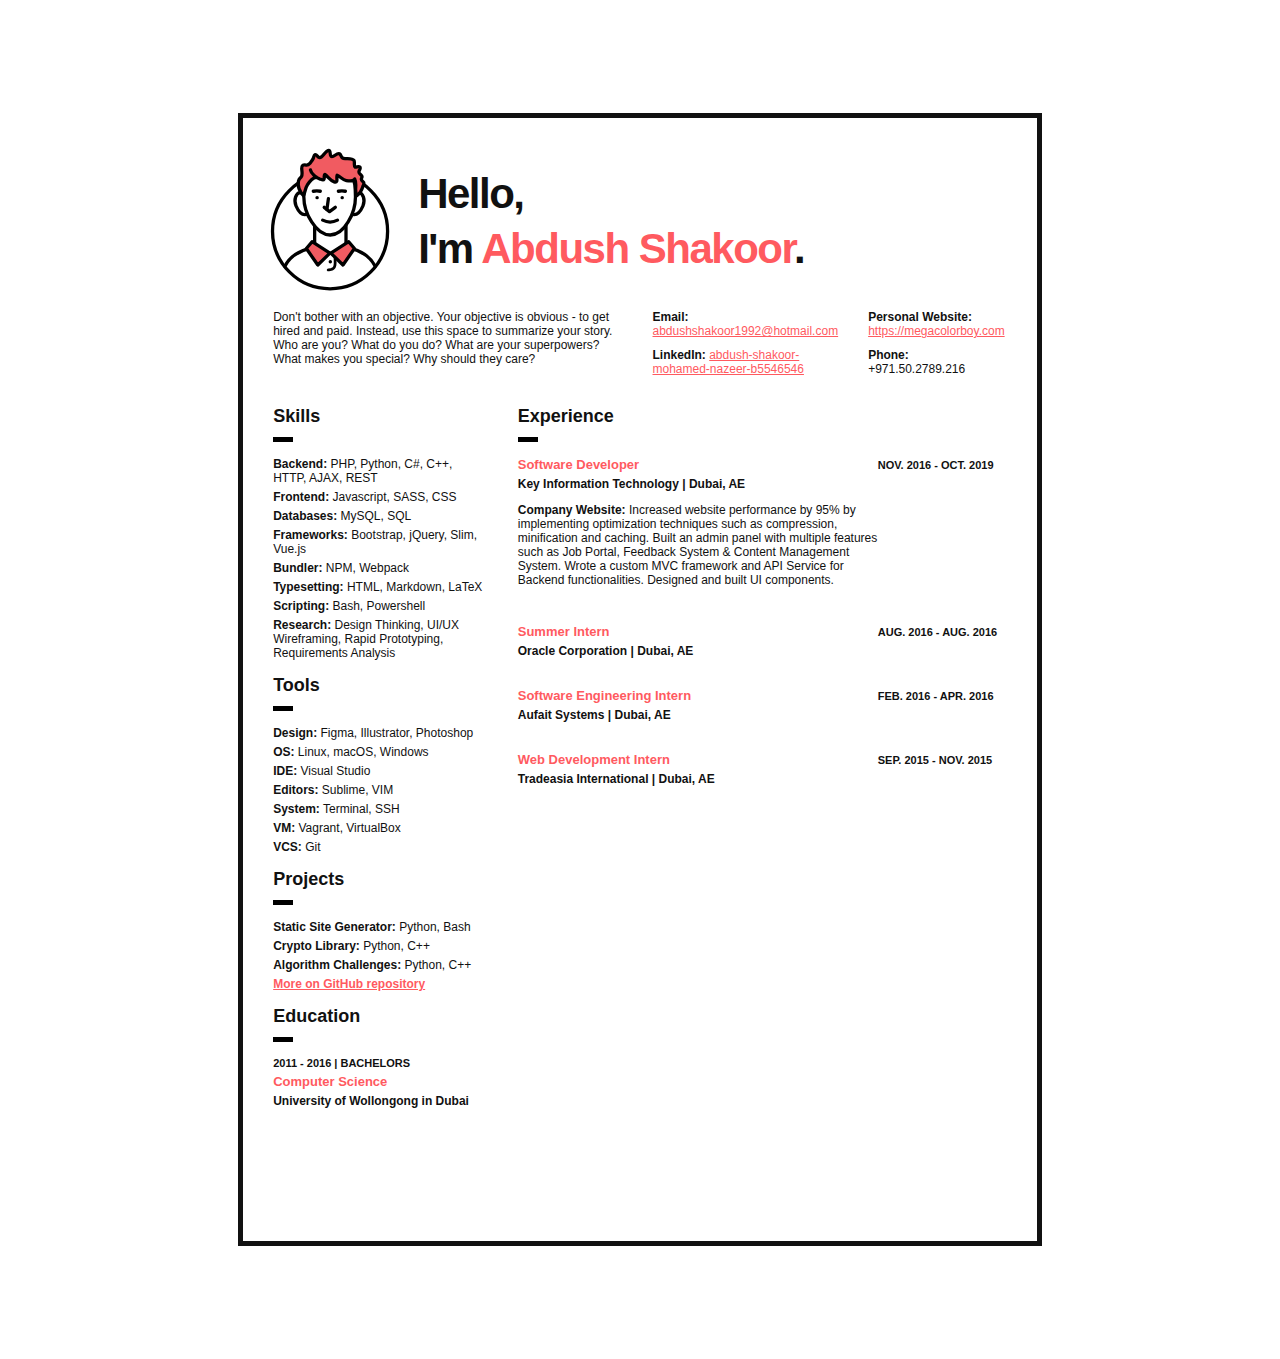
<file: index.html>
<!DOCTYPE html>
<html>
<head>
	<title>My Resume</title>
	<link href="css/main.css" rel="stylesheet" type="text/css"/>
</head>
<body>
	<main id="resume" class="template">
		<div class="resume-grid">
			<!-- Header -->
			<div class="section resume-header">
				<div class="resume-title">
					<div class="logo">
						<img src="images/myavatar.svg"/>
					</div>
					<div>
						<h1>Hello,</h1>
						<h1>I'm <span class="highlight">Abdush Shakoor</span>.</h1>
					</div>
				</div>
				<div class="resume-about">
					<div>
						<p>Don't bother with an objective. Your objective is obvious - to get hired and paid. Instead, use this space to summarize your story. Who are you? What do you do? What are your superpowers? What makes you special? Why should they care?</p>
					</div>
					
					<!-- Footer: email, linkedin, website, github, telephone, location -->
					<div class="resume-contact">
						<p><b>Email:</b> <a href="mailto:abdushshakoor1992@hotmail.com">abdushshakoor1992@hotmail.com</a></p>
						<p><b>Personal Website:</b> <a href="https://megacolorboy.com">https://megacolorboy.com</a></p>
						<p><b>LinkedIn:</b> <a href="https://linkedin.com/in/abdush-shakoor-mohamed-nazeer-b5546546">abdush-shakoor-mohamed-nazeer-b5546546</a></p>
						<p><b>Phone:</b> +971.50.2789.216</p>
					</div>
				</div>
			</div>

			<!--Body -->
			<div class="section resume-body">
				<!-- Projects, Technologies, Education, Awards -->
				<div class="column">
					<!-- Skills -->
					<div id="skills">
						<h2>Skills</h2>
						<ul class="keywords">
							<li><b>Backend:</b> PHP, Python, C#, C++, HTTP, AJAX, REST</li>
							<li><b>Frontend:</b> Javascript, SASS, CSS</li>
							<li><b>Databases:</b> MySQL, SQL</li>
							<li><b>Frameworks:</b> Bootstrap, jQuery, Slim, Vue.js</li>
							<li><b>Bundler:</b> NPM, Webpack</li>
							<li><b>Typesetting:</b> HTML, Markdown, LaTeX</li>
							<li><b>Scripting:</b> Bash, Powershell</li>
							<li><b>Research:</b> Design Thinking, UI/UX Wireframing, Rapid Prototyping, Requirements Analysis</li>
						</ul>
					</div>

					<!-- Projects -->
					<div id="">
						<h2>Tools</h2>
						<ul class="keywords">
							<li><b>Design:</b> Figma, Illustrator, Photoshop</li>
							<li><b>OS:</b> Linux, macOS, Windows</li>
							<li><b>IDE:</b> Visual Studio</li>
							<li><b>Editors:</b> Sublime, VIM</li>
							<li><b>System:</b> Terminal, SSH</li>
							<li><b>VM:</b> Vagrant, VirtualBox</li>
							<li><b>VCS:</b> Git</li>
						</ul>
					</div>

					<!-- Projects -->
					<div id="">
						<h2>Projects</h2>
						<ul class='keywords'>
							<li><b>Static Site Generator:</b> Python, Bash</li>
							<li><b>Crypto Library:</b> Python, C++</li>
							<li><b>Algorithm Challenges:</b> Python, C++</li>
							<li><b><a href="https://github.com/megacolorboy">More on GitHub repository</a></b></li>
						</ul>
					</div>
	
					<!-- Education -->
					<div id="edu">
						<h2>Education</h2>
						<div class="edu-row">
							<p class="item date">2011 - 2016 | Bachelors</p>
							<p class="item course"><span class="highlight">Computer Science</span></p>
							<p class="item institution">University of Wollongong in Dubai</p>
						</div>
					</div>

					<!-- Awards -->
	<!-- 				<div id="">
						<h2>Awards</h2>
						<p>People's Choice Award</p>
					</div>
	 -->
				</div>

				<!--  Work experience -->
				<div class="column">
					<h2>Experience</h2>
					<div class="exp-list">
						<div class="exp-row">
							<div class="content">
								<h5 class="item role"><span class="highlight">Software Developer</span></h5>
								<p class="item company">Key Information Technology | Dubai, AE</p>
								<ul class="item desc">
									<li>
										<p><b>Company Website:</b> Increased website performance by 95% by implementing optimization techniques such as compression, minification and caching. Built an admin panel with multiple features such as Job Portal, Feedback System &amp; Content Management System. Wrote a custom MVC framework and API Service for Backend functionalities. Designed and built UI components.</p>
									</li>
								</ul>
							</div>
							<div class="duration">
								<p class="item date">Nov. 2016 - Oct. 2019</p>
							</div>
						</div>

						<div class="exp-row">
							<div class="content">
								<h5 class="item role"><span class="highlight">Summer Intern</span></h5>
								<p class="item company">Oracle Corporation | Dubai, AE</p>
								<ul class="item desc">
									
								</ul>
							</div>
							<div class="duration">
								<p class="item date">Aug. 2016 - Aug. 2016</p>
							</div>
						</div>

						<div class="exp-row">
							<div class="content">
								<h5 class="item role"><span class="highlight">Software Engineering Intern</span></h5>
								<p class="item company">Aufait Systems | Dubai, AE</p>
								<ul class="item desc">
									
								</ul>
							</div>
							<div class="duration">
								<p class="item date">Feb. 2016 - Apr. 2016</p>
							</div>
						</div>

						<div class="exp-row">
							<div class="content">
								<h5 class="item role"><span class="highlight">Web Development Intern</span></h5>
								<p class="item company">Tradeasia International | Dubai, AE</p>
								<ul class="item desc">
									
								</ul>
							</div>
							<div class="duration">
								<p class="item date">Sep. 2015 - Nov. 2015</p>
							</div>
						</div>
					</div>
				</div>
			</div>
		</div>
	</main>
	<script src="https://cdnjs.cloudflare.com/ajax/libs/jquery/3.4.1/jquery.min.js"></script>
	<script src="js/script.js"></script>
</body>
</html>
</file>
<file: css/main.css>
body{font-family:-apple-system, BlinkMacSystemFont, "Segoe UI", "Roboto", "Oxygen", "Ubuntu", "Cantarell", "Fira Sans", "Droid Sans", "Helvetica Neue", sans-serif;font-size:12px;color:#111}a{color:#ff5a5f}ul{list-style:none;margin:0;padding-left:0px}.template{width:21cm;height:29.7cm;margin:30mm auto 30mm auto;border:5px solid #111}.resume-grid{display:grid;grid-gap:15px;margin:30px}.resume-header{display:grid;grid-gap:15px}.resume-header h1{font-size:42px;margin:0px}.resume-header p{margin:0}.resume-header .resume-title{line-height:1.3;letter-spacing:-1.5px;display:flex;flex-direction:row;align-items:center}.resume-header .resume-title .logo{margin:0 10px 0 -15px}.resume-header .resume-title .logo img{width:95%;margin-right:20px}.resume-header .resume-about{display:grid;grid-template-columns:repeat(2, 1fr);grid-gap:25px}.resume-header .resume-contact{display:grid;grid-template-columns:repeat(2, 0.5fr);grid-gap:10px 30px}.resume-body{display:grid;grid-template-columns:0.3fr 0.7fr;grid-gap:35px}.resume-body .column h2{font-weight:700}.resume-body .column h2::after{content:'';width:20px;height:5px;background-color:black;display:block;margin-top:10px}.resume-footer{display:flex;flex-direction:row;justify-content:space-between;align-items:center}.edu-row .item{margin:0 0 5px}.edu-row .item::last-child{margin-bottom:0}.edu-row .date,.edu-row .course,.edu-row .institution{font-weight:700}.edu-row .date{font-size:11px;font-weight:700;text-transform:uppercase}.edu-row .course{font-size:13px}.edu-row .institution{font-size:12px}.exp-list{display:grid;grid-gap:25px}.exp-row{display:flex;flex-direction:row;align-items:baseline}.exp-row .content{max-width:360px;width:100%}.exp-row .item{margin:0 0 5px}.exp-row .item::last-child{margin-bottom:0}.exp-row .role,.exp-row .company,.exp-row .date{font-weight:700}.exp-row .date{font-size:11px;font-weight:700;text-transform:uppercase}.exp-row .role{font-size:13px}.exp-row .company{font-size:12px}.keywords li{margin-bottom:5px}.highlight{color:#ff5a5f}
/*# sourceMappingURL=main.css.map */
</file>
